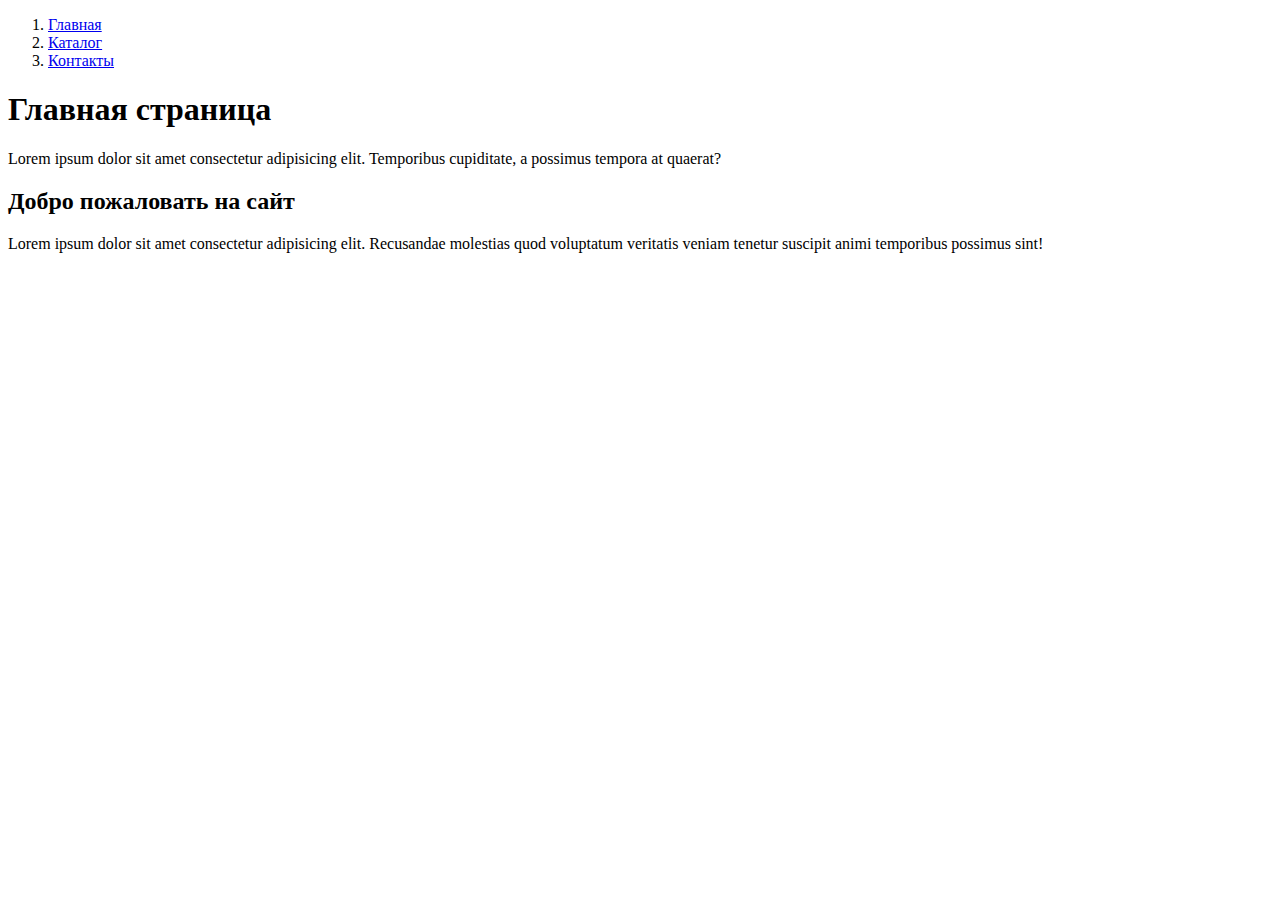
<file: index.html>
<!DOCTYPE html>
<html lang="en">

<head>
    <meta charset="UTF-8">
    <meta http-equiv="X-UA-Compatible" content="IE=edge">
    <meta name="viewport" content="width=device-width, initial-scale=1.0">
    <title>Главная</title>
</head>

<body>
    <ol>
        <li><a href="#">Главная</a></li>
        <li><a href="/catalog.html">Каталог</a></li>
        <li><a href="/kontakti.html">Контакты</a></li>
    </ol>

    <h1>Главная страница</h1>
    <p>Lorem ipsum dolor sit amet consectetur adipisicing elit. Temporibus cupiditate, a possimus tempora at quaerat?
    </p>
    <h2>Добро пожаловать на сайт</h2>
    <p>Lorem ipsum dolor sit amet consectetur adipisicing elit. Recusandae molestias quod voluptatum veritatis veniam
        tenetur suscipit animi temporibus possimus sint!</p>

</body>

</html>
</file>
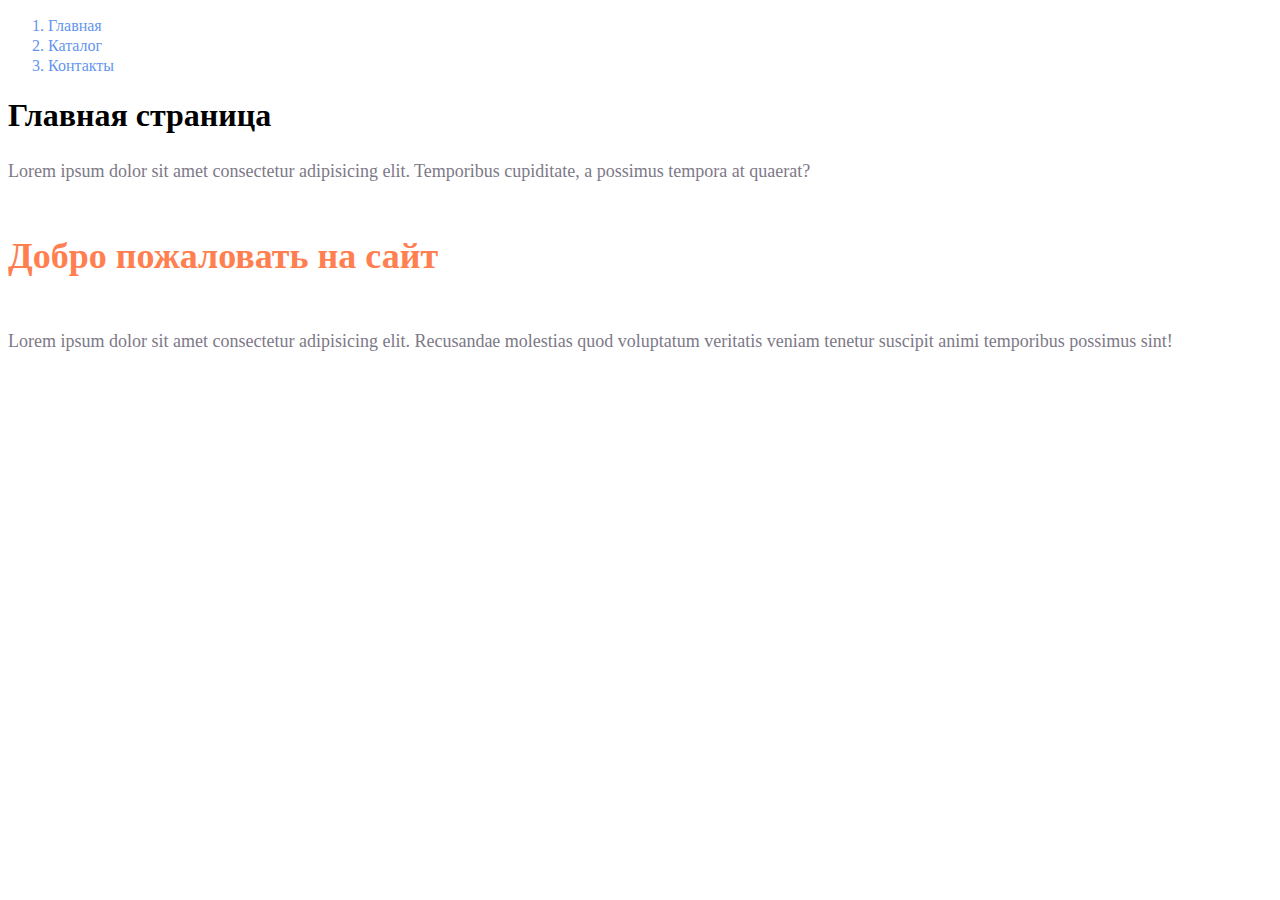
<file: HomeWork2/index.html>
<!DOCTYPE html>
<html lang="en">

<head>
    <meta charset="UTF-8">
    <meta http-equiv="X-UA-Compatible" content="IE=edge">
    <meta name="viewport" content="width=device-width, initial-scale=1.0">
    <title>Главная</title>
    <link rel="stylesheet" href="style.css" />
</head>

<body>
    <ol>
        <li><a class="link" href="#">Главная</a></li>
        <li><a class="link" href="/catalog.html">Каталог</a></li>
        <li><a class="link" href="/kontakti.html">Контакты</a></li>
    </ol>

    <h1 style="heading">Главная страница</h1>
    <p class="parag">Lorem ipsum dolor sit amet consectetur adipisicing elit. Temporibus cupiditate, a possimus tempora at quaerat?
    </p>
    <h2 class="title">Добро пожаловать на сайт</h2>
    <p class="parag">Lorem ipsum dolor sit amet consectetur adipisicing elit. Recusandae molestias quod voluptatum veritatis veniam
        tenetur suscipit animi temporibus possimus sint!</p>

</body>

</html>
</file>
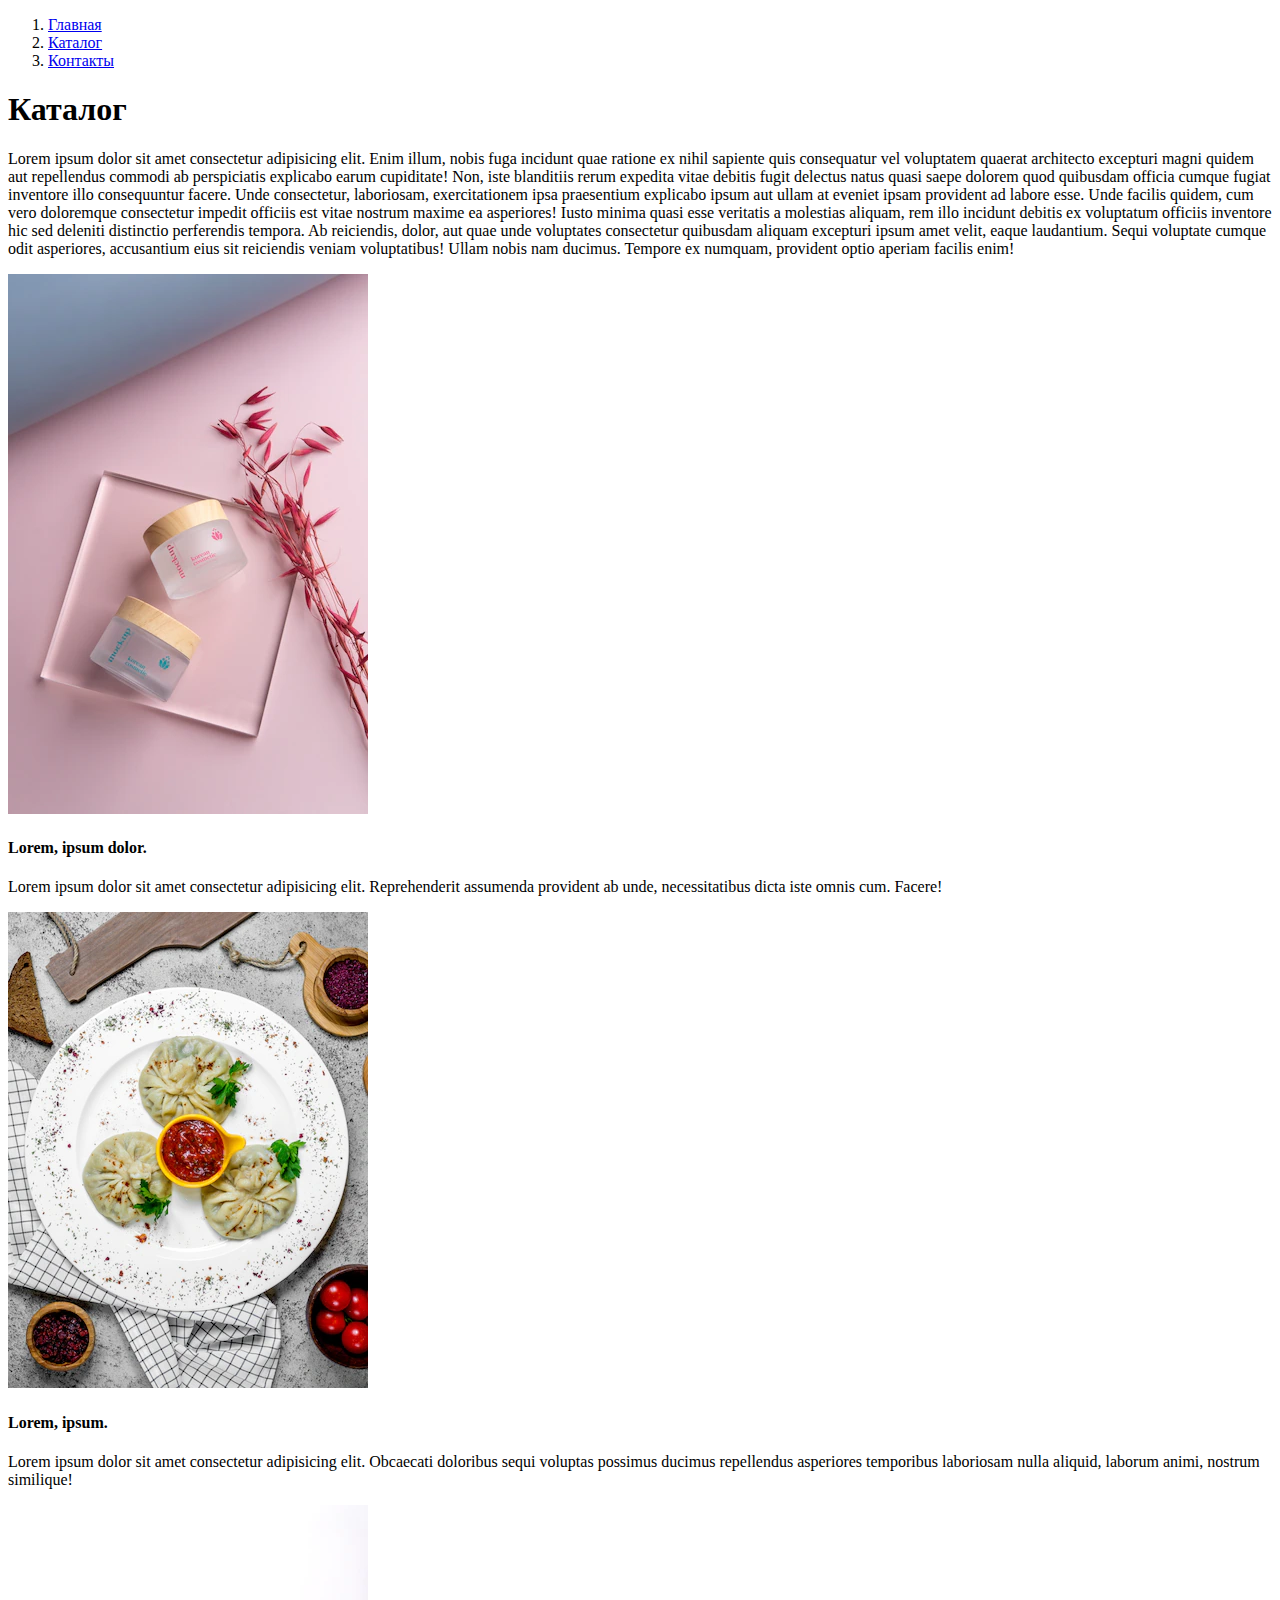
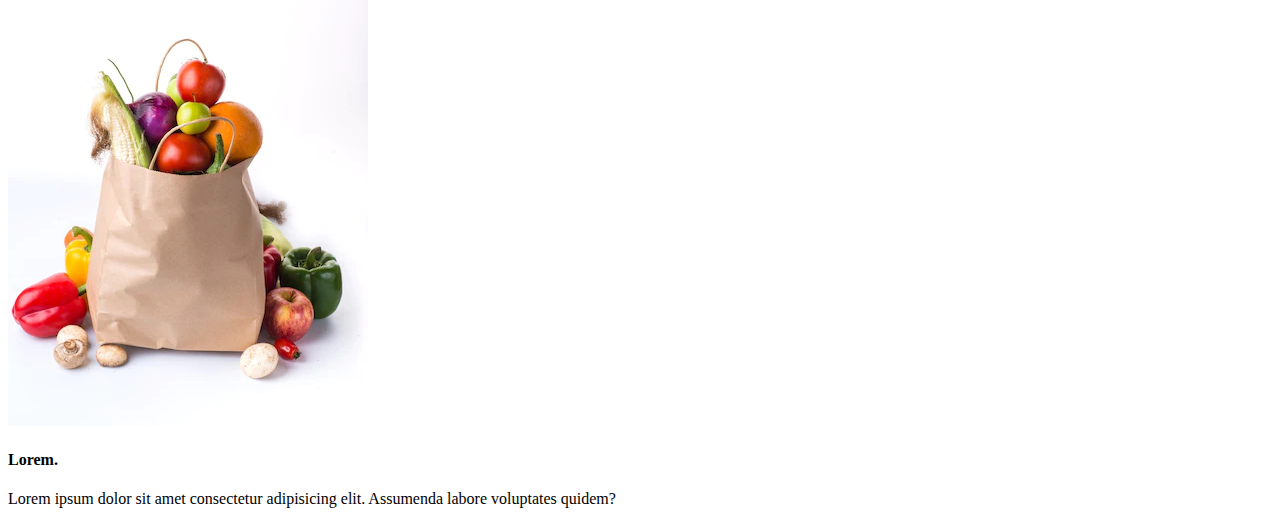
<file: catalog.html>
<!DOCTYPE html>
<html lang="en">

<head>
    <meta charset="UTF-8">
    <meta http-equiv="X-UA-Compatible" content="IE=edge">
    <meta name="viewport" content="width=device-width, initial-scale=1.0">
    <title>Каталог</title>
</head>

<body>
    <ol>
        <li><a href="/index.html">Главная</a></li>
        <li><a href="#">Каталог</a></li>
        <li><a href="/kontakti.html">Контакты</a></li>
    </ol>
    <h1>Каталог</h1>
    <p>Lorem ipsum dolor sit amet consectetur adipisicing elit. Enim illum, nobis fuga incidunt quae ratione ex nihil
        sapiente quis consequatur vel voluptatem quaerat architecto excepturi magni quidem aut repellendus commodi ab
        perspiciatis explicabo earum cupiditate! Non, iste blanditiis rerum expedita vitae debitis fugit delectus natus
        quasi saepe dolorem quod quibusdam officia cumque fugiat inventore illo consequuntur facere. Unde consectetur,
        laboriosam, exercitationem ipsa praesentium explicabo ipsum aut ullam at eveniet ipsam provident ad labore esse.
        Unde facilis quidem, cum vero doloremque consectetur impedit officiis est vitae nostrum maxime ea asperiores!
        Iusto minima quasi esse veritatis a molestias aliquam, rem illo incidunt debitis ex voluptatum officiis
        inventore hic sed deleniti distinctio perferendis tempora. Ab reiciendis, dolor, aut quae unde voluptates
        consectetur quibusdam aliquam excepturi ipsum amet velit, eaque laudantium. Sequi voluptate cumque odit
        asperiores, accusantium eius sit reiciendis veniam voluptatibus! Ullam nobis nam ducimus. Tempore ex numquam,
        provident optio aperiam facilis enim!</p>

    <img src="/img/korean-skincare-beauty-products-packaging-mock-up_23-2149754891.webp" alt="товар 1">
    <h4>Lorem, ipsum dolor.
    </h4>
    <p>Lorem ipsum dolor sit amet consectetur adipisicing elit. Reprehenderit assumenda provident ab unde,
        necessitatibus dicta iste omnis cum. Facere!</p>
    <img src="/img/georgian-khinkali-with-adjika-middle_140725-3414.webp" alt="товар 2">
    <h4>Lorem, ipsum.</h4>
    <p>Lorem ipsum dolor sit amet consectetur adipisicing elit. Obcaecati doloribus sequi voluptas possimus ducimus
        repellendus asperiores temporibus laboriosam nulla aliquid, laborum animi, nostrum similique!</p>
    <img src="/img/bag-full-vegetables_1112-369.webp" alt="">
    <h4>Lorem.</h4>
    <p>Lorem ipsum dolor sit amet consectetur adipisicing elit. Assumenda labore voluptates quidem?</p>
</body>

</html>
</file>
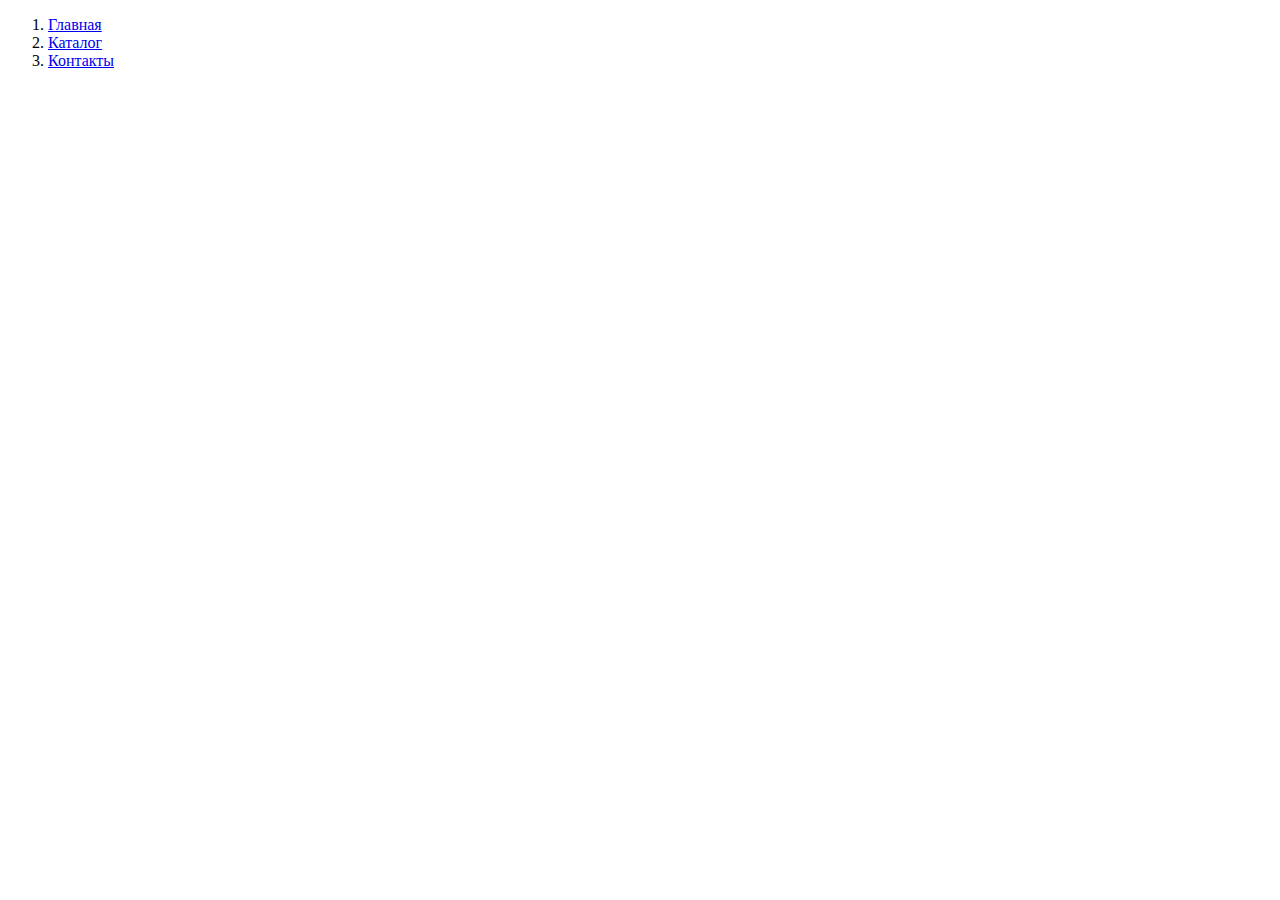
<file: kontakti.html>
<!DOCTYPE html>
<html lang="en">
<head>
    <meta charset="UTF-8">
    <meta http-equiv="X-UA-Compatible" content="IE=edge">
    <meta name="viewport" content="width=device-width, initial-scale=1.0">
    <title>Контакты</title>
</head>
<body>
    <ol>
    <li><a href="/index.html">Главная</a></li>
    <li><a href="/catalog.html">Каталог</a></li>
    <li><a href="#">Контакты</a></li>
</ol>
    
</body>
</html>
</file>
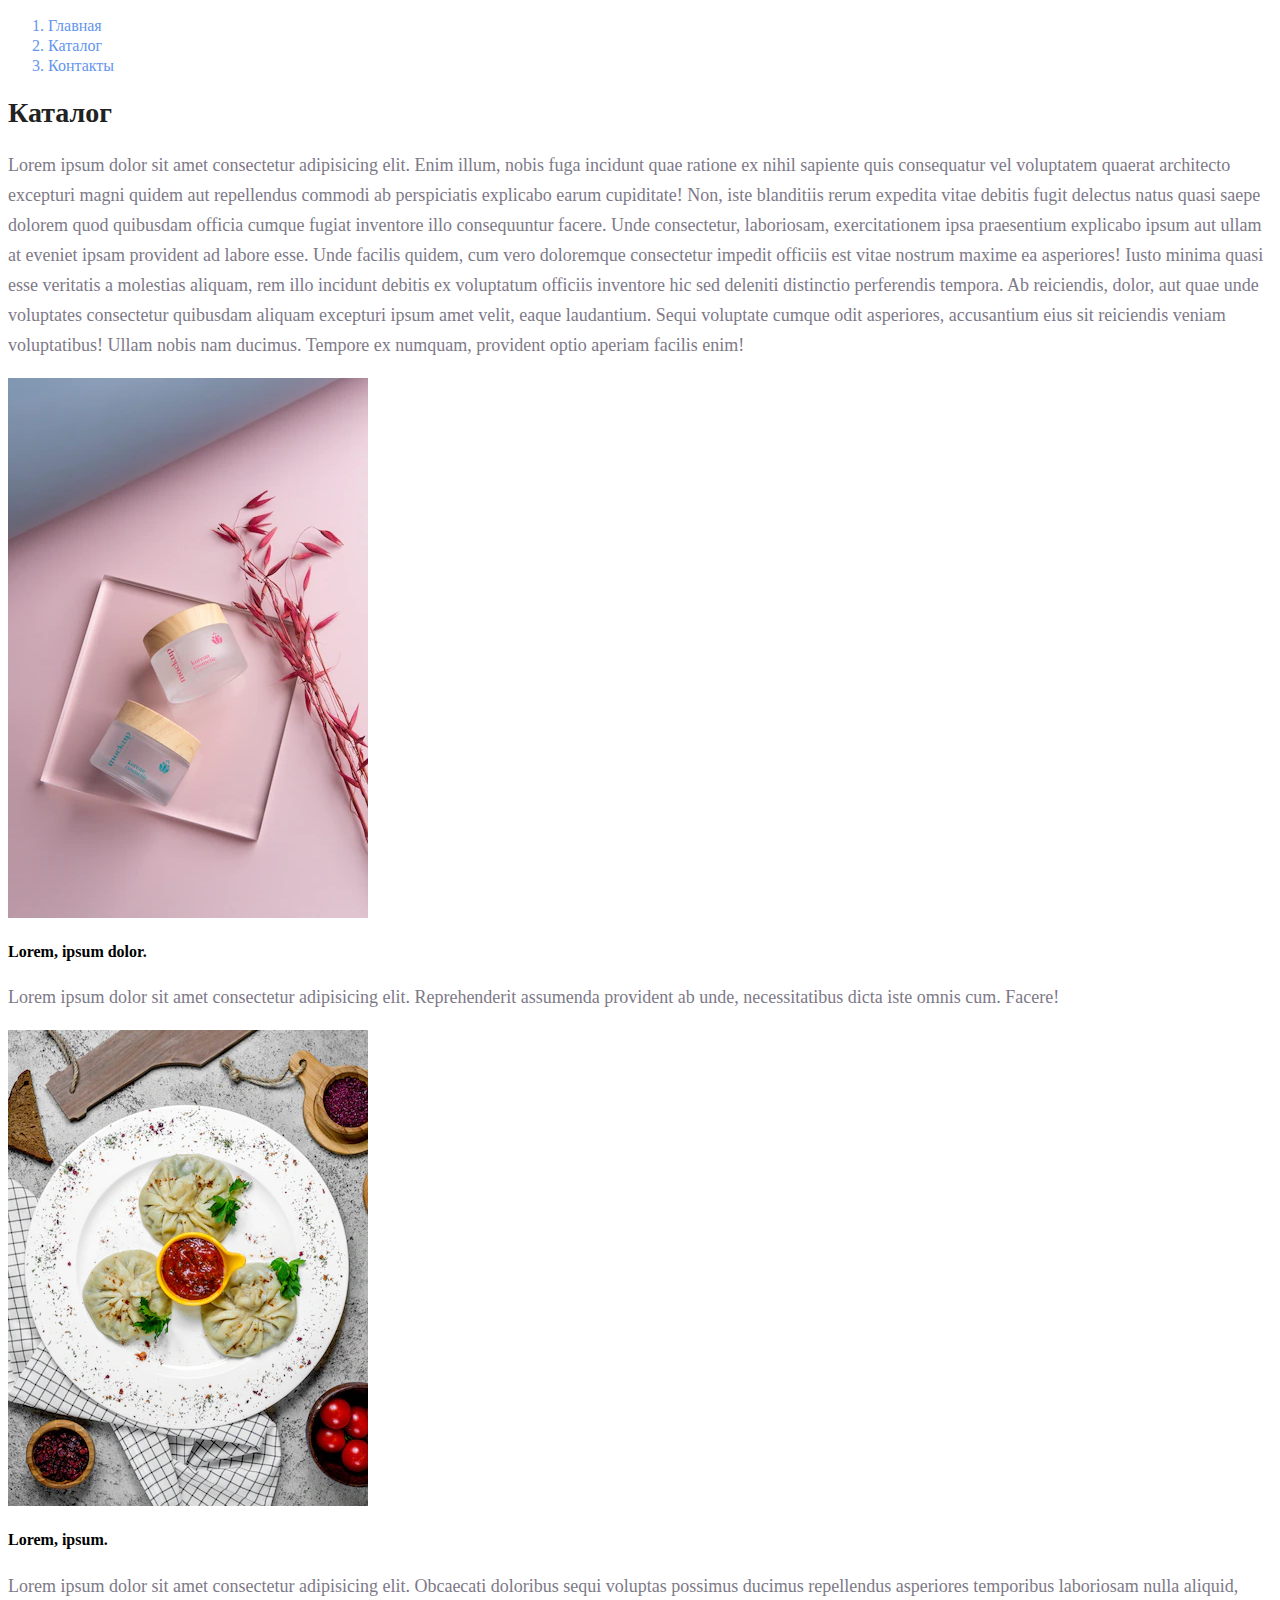
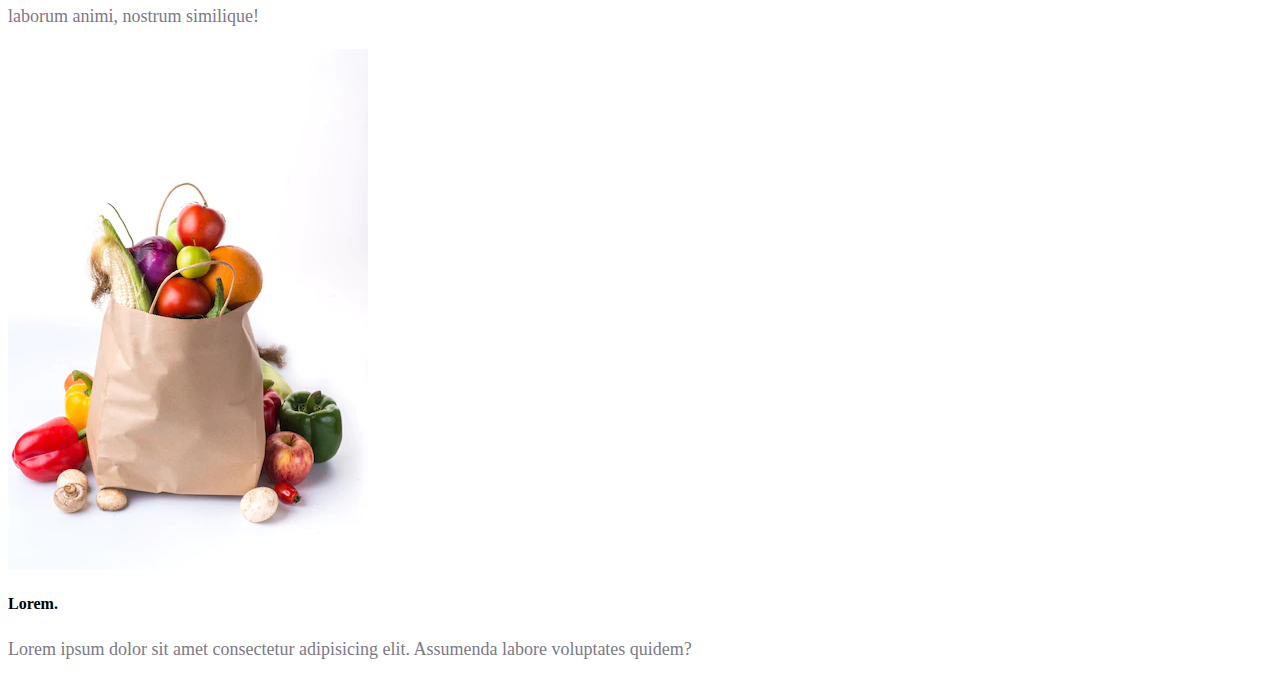
<file: HomeWork2/catalog.html>
<!DOCTYPE html>
<html lang="en">

<head>
    <meta charset="UTF-8">
    <meta http-equiv="X-UA-Compatible" content="IE=edge">
    <meta name="viewport" content="width=device-width, initial-scale=1.0">
    <title>Каталог</title>
    <link rel="stylesheet" href="style.css">
</head>

<body>
    <ol>
        <li><a class="link" href="/index.html">Главная</a></li>
        <li><a class="link" href="#">Каталог</a></li>
        <li><a class="link" href="/kontakti.html">Контакты</a></li>
    </ol>
    <h1 class="heading">Каталог</h1>
    <p class="parag">Lorem ipsum dolor sit amet consectetur adipisicing elit. Enim illum, nobis fuga incidunt quae ratione ex nihil
        sapiente quis consequatur vel voluptatem quaerat architecto excepturi magni quidem aut repellendus commodi ab
        perspiciatis explicabo earum cupiditate! Non, iste blanditiis rerum expedita vitae debitis fugit delectus natus
        quasi saepe dolorem quod quibusdam officia cumque fugiat inventore illo consequuntur facere. Unde consectetur,
        laboriosam, exercitationem ipsa praesentium explicabo ipsum aut ullam at eveniet ipsam provident ad labore esse.
        Unde facilis quidem, cum vero doloremque consectetur impedit officiis est vitae nostrum maxime ea asperiores!
        Iusto minima quasi esse veritatis a molestias aliquam, rem illo incidunt debitis ex voluptatum officiis
        inventore hic sed deleniti distinctio perferendis tempora. Ab reiciendis, dolor, aut quae unde voluptates
        consectetur quibusdam aliquam excepturi ipsum amet velit, eaque laudantium. Sequi voluptate cumque odit
        asperiores, accusantium eius sit reiciendis veniam voluptatibus! Ullam nobis nam ducimus. Tempore ex numquam,
        provident optio aperiam facilis enim!</p>

    <img src="/img/korean-skincare-beauty-products-packaging-mock-up_23-2149754891.webp" alt="товар 1">
    <h4>Lorem, ipsum dolor.
    </h4>
    <p class="parag">Lorem ipsum dolor sit amet consectetur adipisicing elit. Reprehenderit assumenda provident ab unde,
        necessitatibus dicta iste omnis cum. Facere!</p>
    <img src="/img/georgian-khinkali-with-adjika-middle_140725-3414.webp" alt="товар 2">
    <h4>Lorem, ipsum.</h4>
    <p class="parag">Lorem ipsum dolor sit amet consectetur adipisicing elit. Obcaecati doloribus sequi voluptas possimus ducimus
        repellendus asperiores temporibus laboriosam nulla aliquid, laborum animi, nostrum similique!</p>
    <img src="/img/bag-full-vegetables_1112-369.webp" alt="">
    <h4>Lorem.</h4>
    <p class="parag">Lorem ipsum dolor sit amet consectetur adipisicing elit. Assumenda labore voluptates quidem?</p>
</body>

</html>
</file>
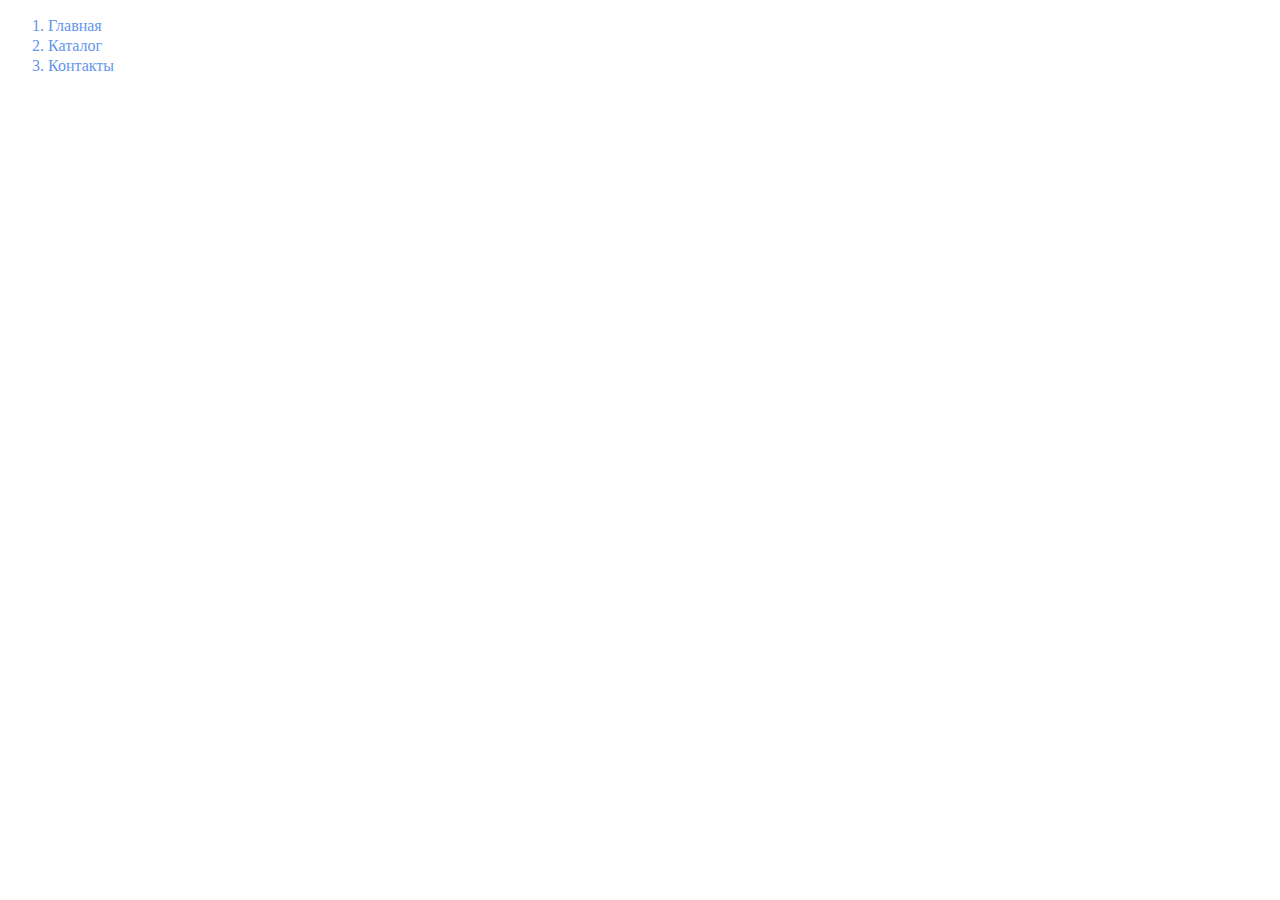
<file: HomeWork2/kontakti.html>
<!DOCTYPE html>
<html lang="en">
<head>
    <meta charset="UTF-8">
    <meta http-equiv="X-UA-Compatible" content="IE=edge">
    <meta name="viewport" content="width=device-width, initial-scale=1.0">
    <title>Контакты</title>
    <link rel="stylesheet" href="style.css">
</head>
<body>
    <ol>
    <li><a class="link" href="/index.html">Главная</a></li>
    <li><a class="link" href="/catalog.html">Каталог</a></li>
    <li><a class="link" href="#">Контакты</a></li>
</ol>
    
</body>
</html>
</file>
<file: HomeWork2/style.css>
a {
    text-decoration: none;
}

.link, li, a{
    color: cornflowerblue;
    font-size: 16px;
    line-height: 20px;
}

.heading {
    color: #222222;
    font-size: 28px;
    line-height: 36px;
    font-weight: bold;
}

.parag {
    font-style: normal;
    font-weight: 300;
    font-size: 18px;
    line-height: 30px;
    color: #7D7987
}
.title {
    color: coral;
    font-style: normal;
    font-weight: 700;
    font-size: 36px;
    line-height: 80px;
}
</file>
